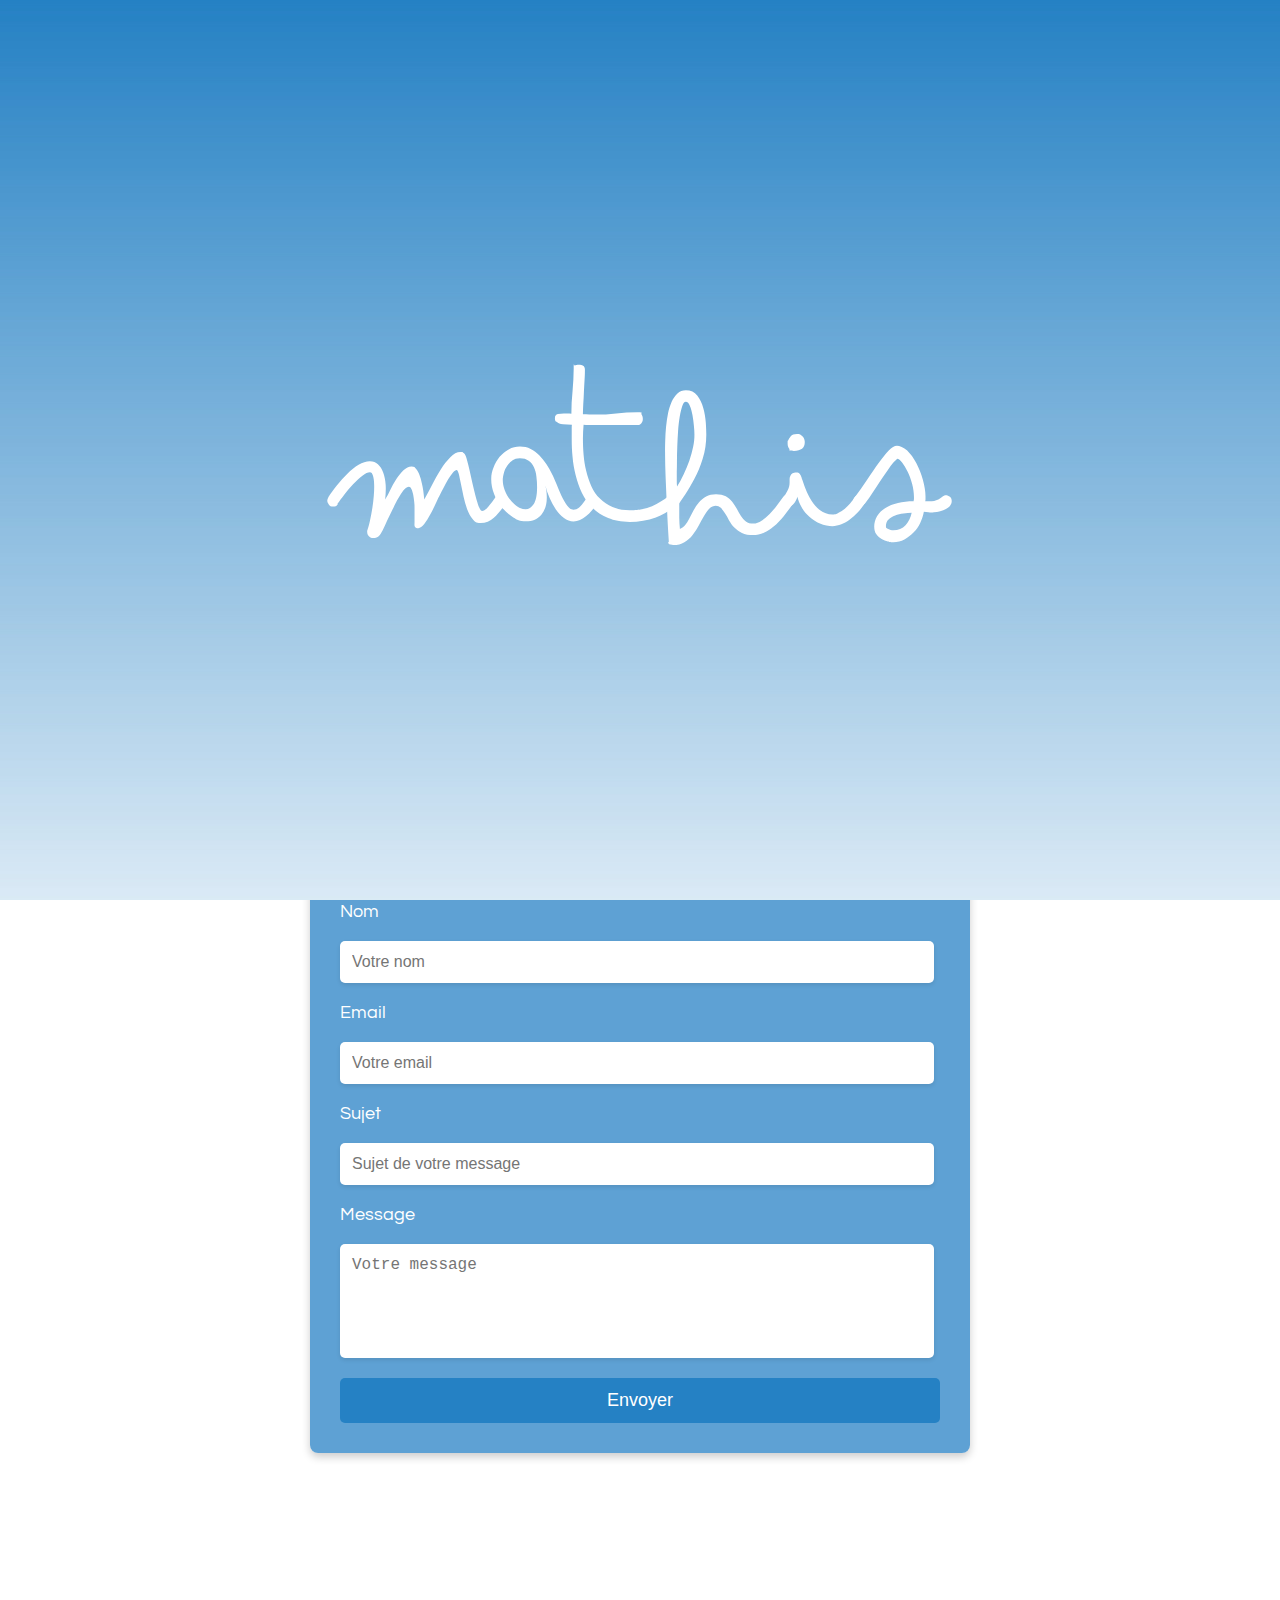
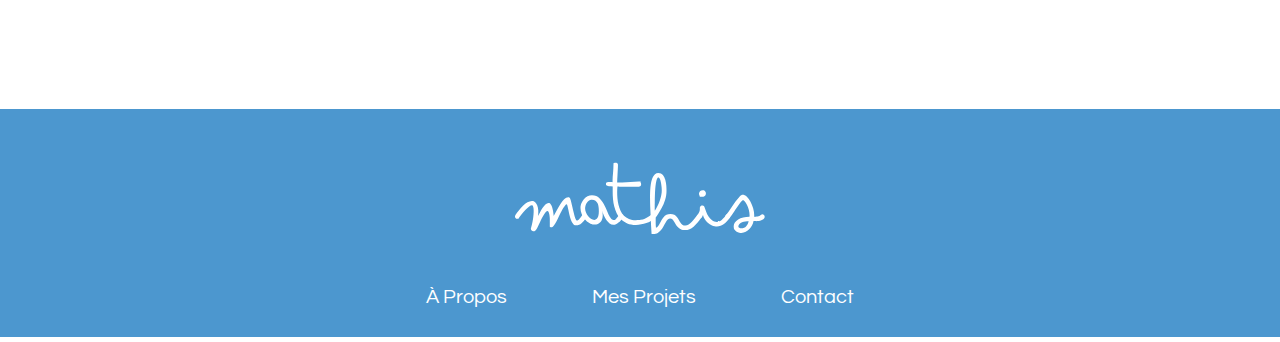
<file: contact.html>
<!DOCTYPE html>
<html lang="fr">

<head>
    <meta charset="UTF-8">
    <meta name="viewport" content="width=device-width, initial-scale=1.0">
    <title>Portfolio Mathis Philippe - Contact</title>
    <link rel="stylesheet" href="style.css">
</head>

<body>
    <div class="loader">
        <img class="imgloader" src="img/logo.svg">
    </div>

    <header>
        <div class="navbar">
            <div class="logo_navbar">
                <a href="index.html"><img src="img/logo_alt.svg" alt="logo_mathis"></a>
            </div>
            <div class="menu_navbar">
                <a class="menu" href="propos.html">À Propos</a>
                <a class="menu" href="projets.html">Mes Projets</a>
                <a class="menu" href="contact.html">Contact</a>
            </div>
            <div class="burger-menu" onclick="toggleMenu()">
                <span></span>
                <span></span>
                <span></span>
            </div>
        </div>
    </header>
    <div class="menu_navbar_mobile">
        <a class="menu" href="propos.html">À Propos</a>
        <a class="menu" href="projets.html">Mes Projets</a>
        <a class="menu" href="contact.html">Contact</a>
    </div>

    <h1 class="Title3">Contact</h1>

    <div class="espace2"></div>

    <h1 class="Contactez">Contactez-moi</h1>

    <div class="contact-form">
        <form action="submit_form.php" method="POST">
            <label for="name">Nom</label>
            <input type="text" id="name" name="name" placeholder="Votre nom" required>
            
            <label for="email">Email</label>
            <input type="email" id="email" name="email" placeholder="Votre email" required>
            
            <label for="subject">Sujet</label>
            <input type="text" id="subject" name="subject" placeholder="Sujet de votre message" required>
            
            <label for="message">Message</label>
            <textarea id="message" name="message" placeholder="Votre message" rows="5" required></textarea>
            
            <button type="submit">Envoyer</button>
        </form>
    </div>

    <div class="espace"></div>

    <footer class="Footer2">
        <a href="index.html">
            <img class="Logo_footer" src="img/logo.svg" alt="logo Mathis">
        </a>
        <div class="Menu_footer">
            <a class="Menu2" href="propos.html">À Propos</a>
            <a class="Menu2" href="projets.html">Mes Projets</a>
            <a class="Menu2" href="contact.html">Contact</a>
        </div>
    </footer>
    <script src="script.js"></script>

</body>
</file>
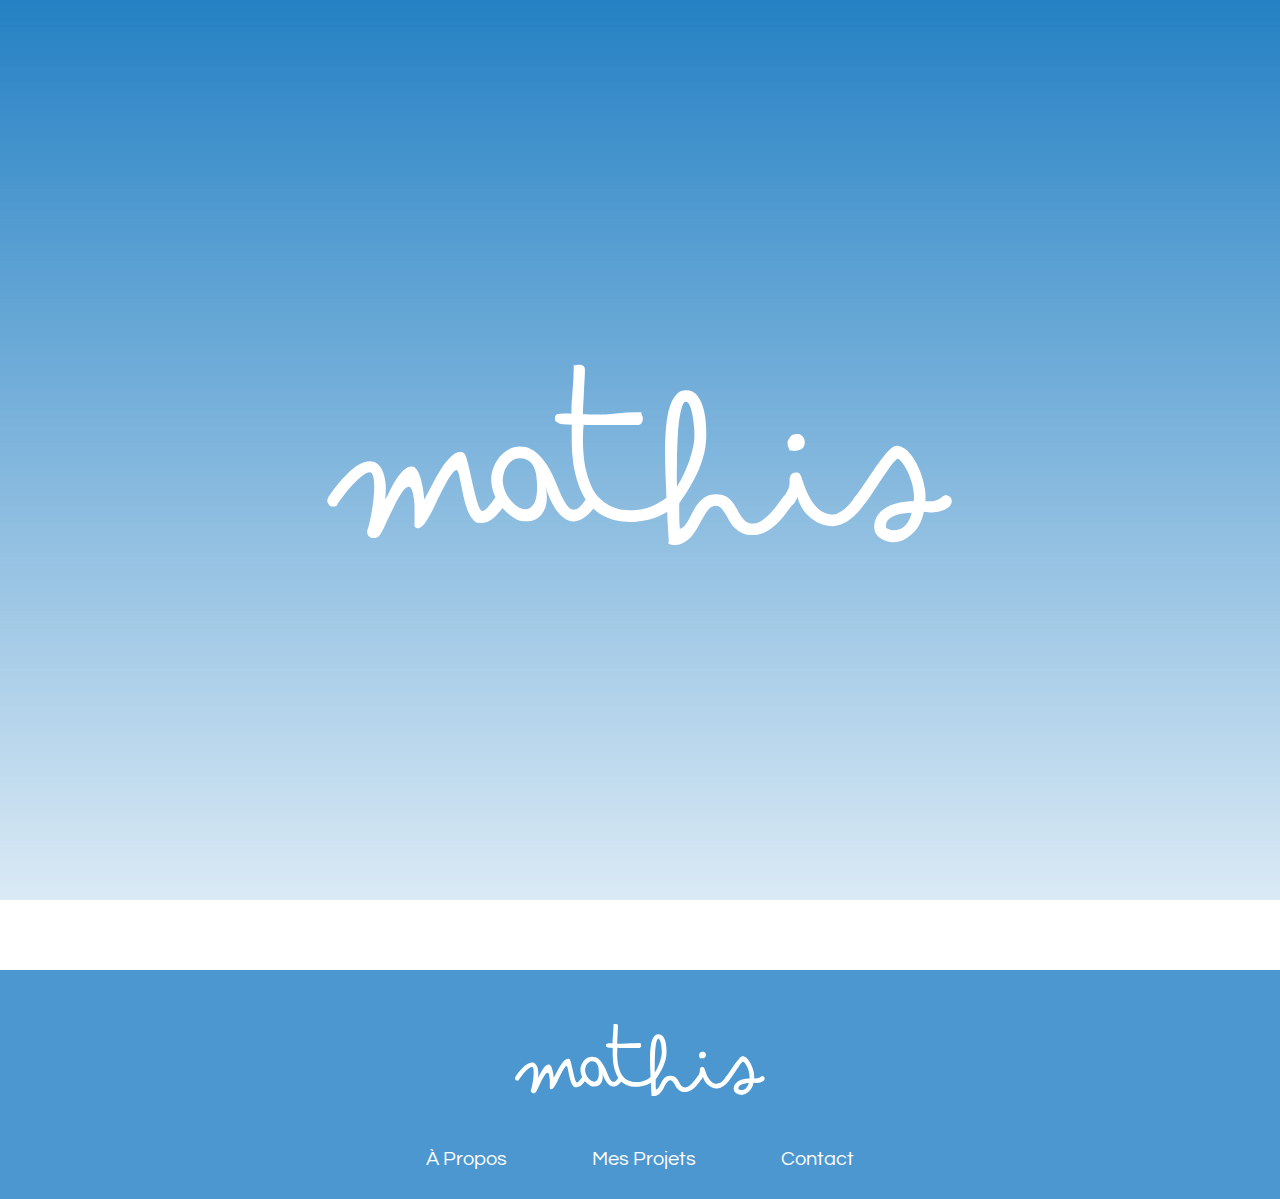
<file: festival.html>
<!DOCTYPE html>
<html lang="fr">

<head>
    <meta charset="UTF-8">
    <meta name="viewport" content="width=device-width, initial-scale=1.0">
    <title>Portfolio Mathis Philippe - ROCK'IN</title>
    <link rel="stylesheet" href="style.css">
    <link rel="stylesheet" href="bg.css">
</head>

<body>

    <div class="loader">
        <img class="imgloader" src="img/logo.svg">
    </div>
    <header>
        <div class="navbar">
            <div class="logo_navbar">
                <a href="index.html"><img src="img/logo_alt.svg" alt="logo_mathis"></a>
            </div>
            <div class="menu_navbar">
                <a class="menu" href="propos.html">À Propos</a>
                <a class="menu" href="projets.html">Mes Projets</a>
                <a class="menu" href="contact.html">Contact</a>
            </div>
            <div class="burger-menu" onclick="toggleMenu()">
                <span></span>
                <span></span>
                <span></span>
            </div>
        </div>
    </header>
    <div class="menu_navbar_mobile">
        <a class="menu" href="propos.html">À Propos</a>
        <a class="menu" href="projets.html">Mes Projets</a>
        <a class="menu" href="contact.html">Contact</a>
    </div>



    <div class="project-content">
        <h2 class="section-title">Le nouveau festival ROCK'IN</h2>
        <p class="project-description">
            En cours de production graphique, nous avons du créer une campagne publicitaire pour un festival imaginaire.
            Je me suis dirigé vers le rock car c'est mon style de musique préféré ! J'ai choisi des couleurs assez brutes et agressives
            comme le rouge et le noir. J'ai donc réalisé une affiche, des flyers, des banderoles de pubs sur les sites ainsi 
            que des canettes vendues sur place. Le tout avec des mock-up.
        </p>

        <h3 class="subsection-title">Technologies utilisées :</h3>
        <ul class="project-features">
            <li>Application 1 : Photoshop</li>
            <li>Application 2 : Illustrator</li>
        </ul>

        <h3 class="subsection-title">Galerie d'images</h3>
        <div class="project-gallery">
            <img src="img/PHILIPPE_MATHIS_AFFICHE_MOCKUP_1.jpg" alt="Image du projet 1" class="gallery-image">
            <img src="img/PHILIPPE_MATHIS_FLYERS_MOCKUP1.jpg" alt="Image du projet 2" class="gallery-image">
            <img src="img/PHILIPPE_MATHIS_CANETTE_MOCKUP2.jpg" alt="Image du projet 3" class="gallery-image">
        </div>

        <h3 class="subsection-title">Résultats et Conclusion</h3>
        <p class="project-results">
            Un projet qui me tient vraiment à coeur, il réunit ma passion pour la musique et le design. Un vrai travail
            rendu avec fierté.
        </p>
    </div>




    <footer class="Footer2">
        <a href="index.html">
            <img class="Logo_footer" src="img/logo.svg" alt="logo Mathis">
        </a>
        <div class="Menu_footer">
            <a class="Menu2" href="propos.html">À Propos</a>
            <a class="Menu2" href="projets.html">Mes Projets</a>
            <a class="Menu2" href="contact.html">Contact</a>
        </div>
    </footer>

    <script src="script.js"></script>
</body>

</html>
</file>
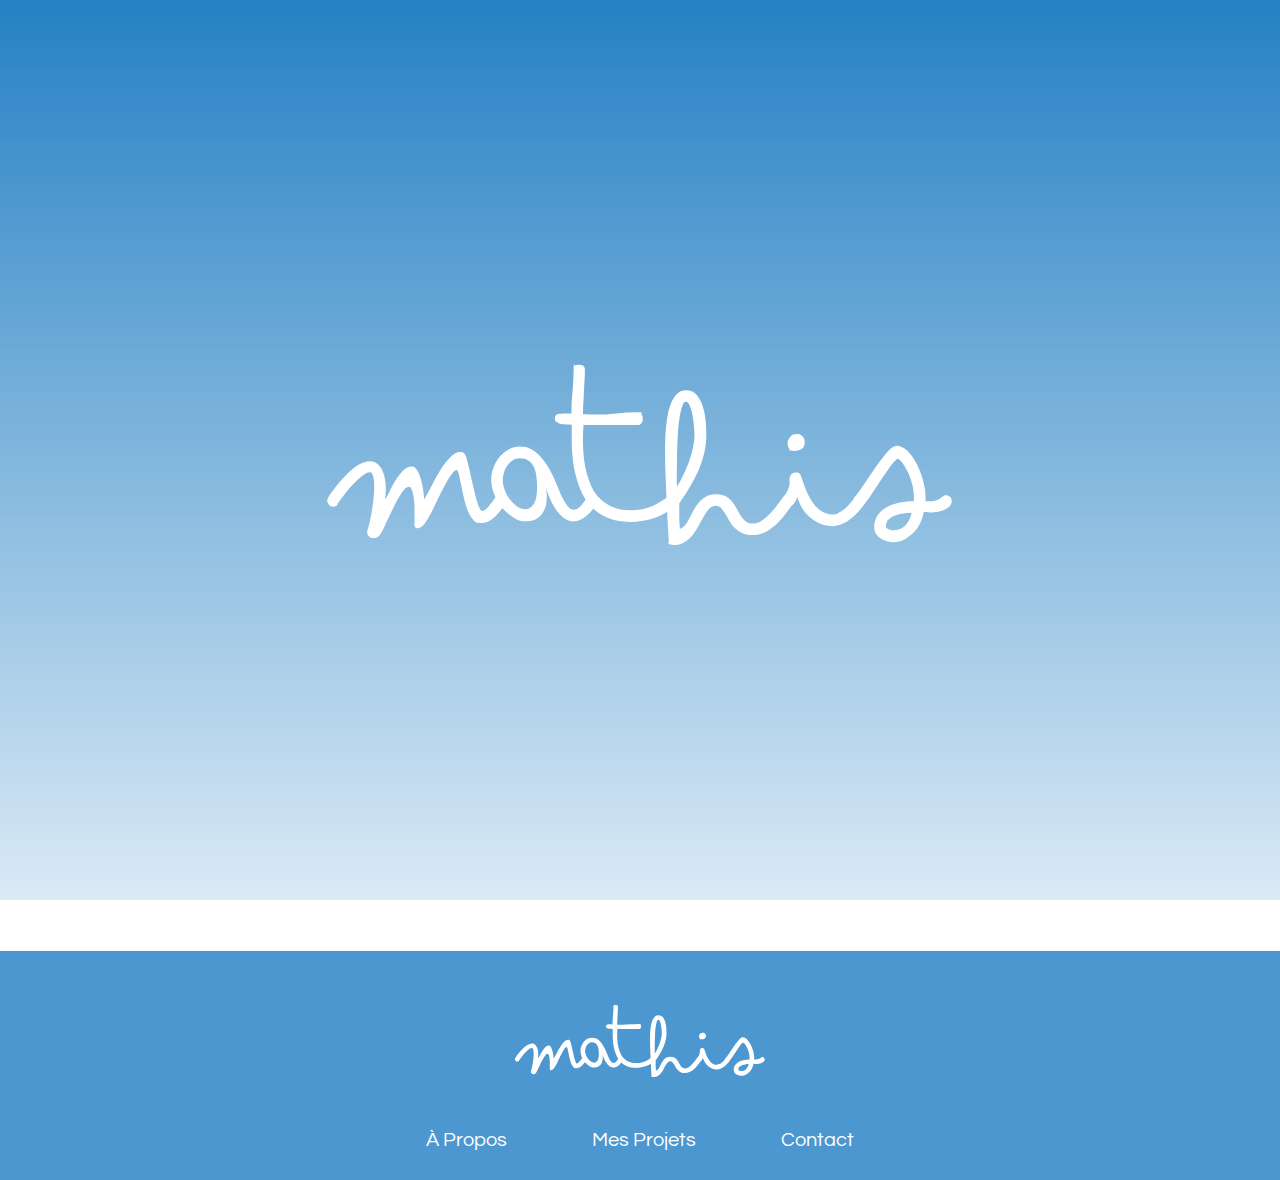
<file: figma.html>
<!DOCTYPE html>
<html lang="fr">

<head>
    <meta charset="UTF-8">
    <meta name="viewport" content="width=device-width, initial-scale=1.0">
    <title>Portfolio Mathis Philippe - Didacte conseils</title>
    <link rel="stylesheet" href="style.css">
    <link rel="stylesheet" href="bg.css">
</head>

<body>

    <div class="loader">
        <img class="imgloader" src="img/logo.svg">
    </div>
    <header>
        <div class="navbar">
            <div class="logo_navbar">
                <a href="index.html"><img src="img/logo_alt.svg" alt="logo_mathis"></a>
            </div>
            <div class="menu_navbar">
                <a class="menu" href="propos.html">À Propos</a>
                <a class="menu" href="projets.html">Mes Projets</a>
                <a class="menu" href="contact.html">Contact</a>
            </div>
            <div class="burger-menu" onclick="toggleMenu()">
                <span></span>
                <span></span>
                <span></span>
            </div>
        </div>
    </header>
    <div class="menu_navbar_mobile">
        <a class="menu" href="propos.html">À Propos</a>
        <a class="menu" href="projets.html">Mes Projets</a>
        <a class="menu" href="contact.html">Contact</a>
    </div>



    <div class="project-content">
        <h2 class="section-title">Didacte conseils à votre écoute</h2>
        <p class="project-description">
            Lors de mon stage de fin d'année, j'ai rejoins l'entreprise 85saisons de Betty Michel. En deux mois ma tâche était simple,
            livré une maquette complète pour le futur site d'un consultant. La mission était complexe car je devais créer un site pour des ventes de
            services d'un milieu que je connaissais à peine. Mais j'ai respecté les contraintes et le projet à été validé.
        </p>

        <h3 class="subsection-title">Technologies utilisées :</h3>
        <ul class="project-features">
            <li>Application : Figma</li>
        </ul>

        <h3 class="subsection-title">Galerie d'images</h3>
        <div class="project-gallery">
            <img src="img/figma3.png" alt="Image du projet 1" class="gallery-image">
            <img src="img/figma1.png" alt="Image du projet 2" class="gallery-image">
            <img src="img/figma2.png" alt="Image du projet 3" class="gallery-image">
        </div>

        <h3 class="subsection-title">Résultats et Conclusion</h3>
        <p class="project-results">
            Ce stage m'a permis de me familariser avec l'outil figma avec lequel j'avais eu peu d'intéraction. J'en suis très satisfait !
        </p>
    </div>




    <footer class="Footer2">
        <a href="index.html">
            <img class="Logo_footer" src="img/logo.svg" alt="logo Mathis">
        </a>
        <div class="Menu_footer">
            <a class="Menu2" href="propos.html">À Propos</a>
            <a class="Menu2" href="projets.html">Mes Projets</a>
            <a class="Menu2" href="contact.html">Contact</a>
        </div>
    </footer>

    <script src="script.js"></script>
</body>

</html>
</file>
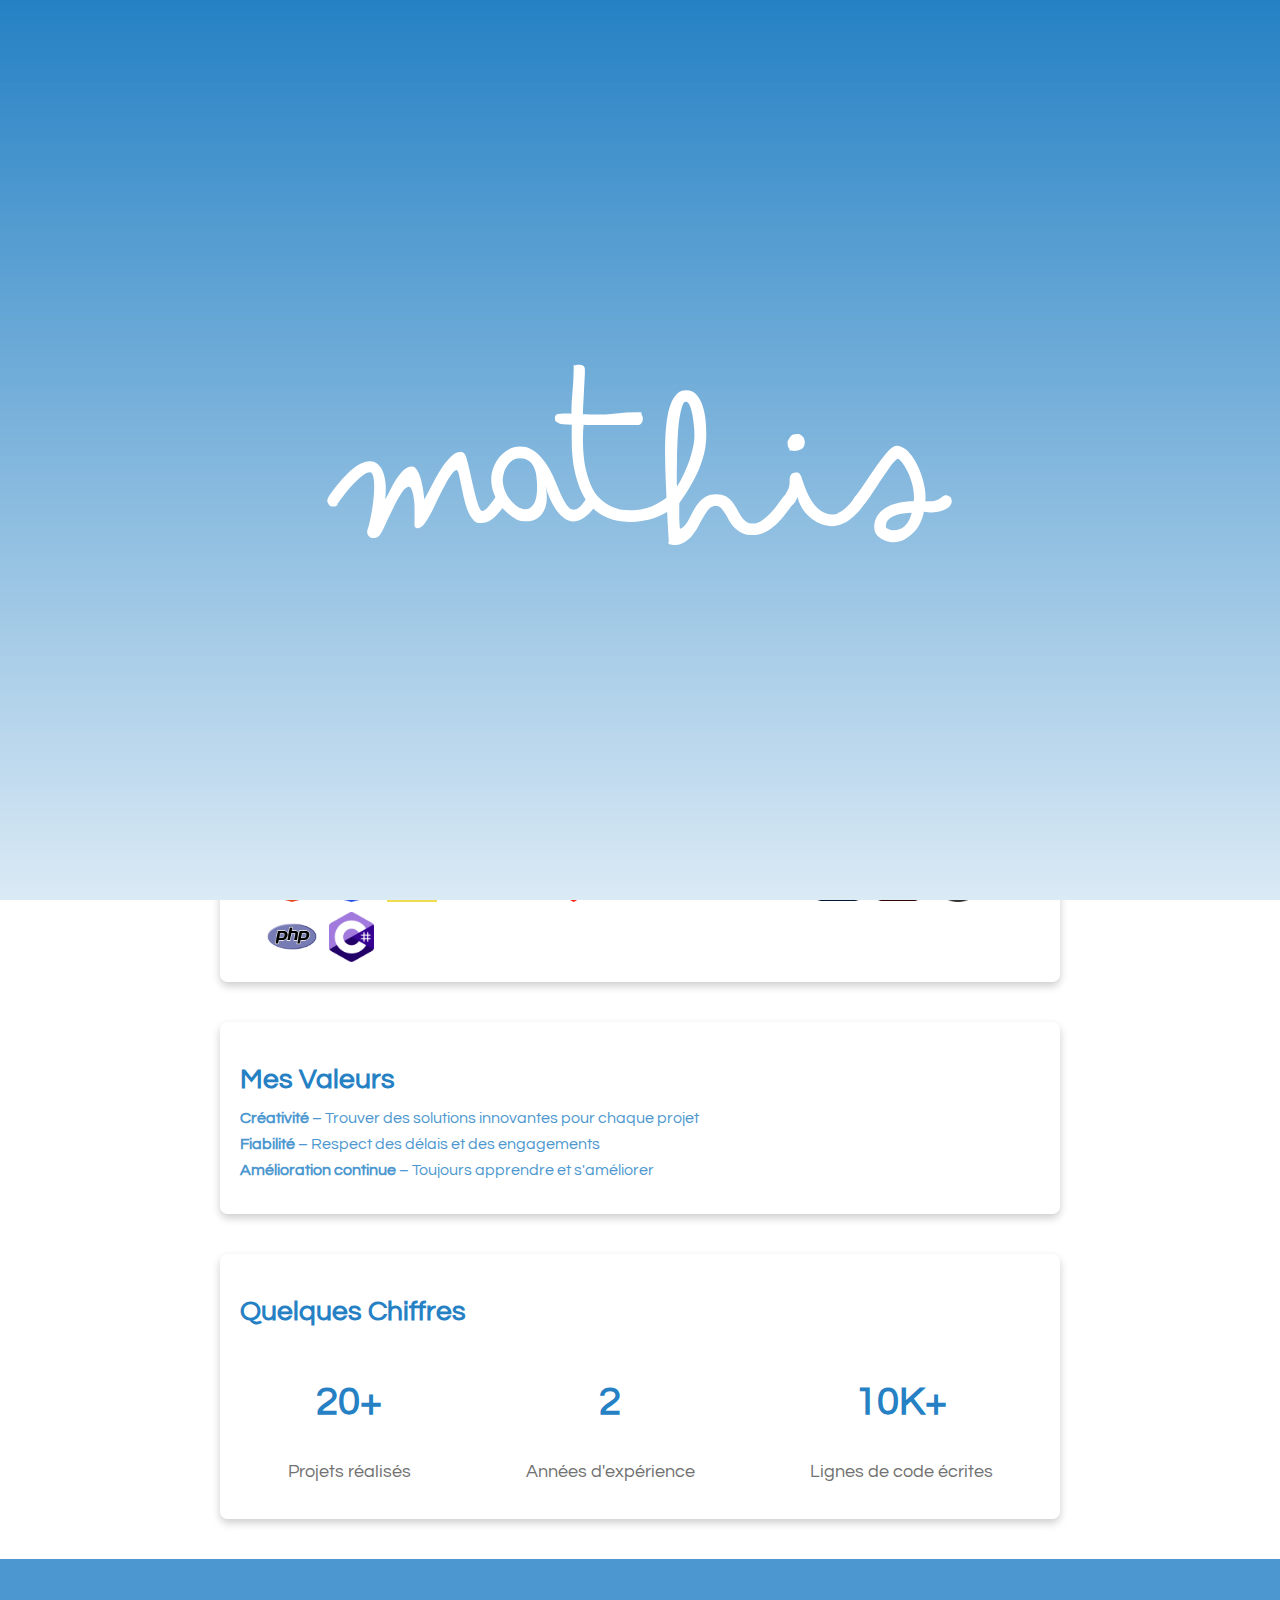
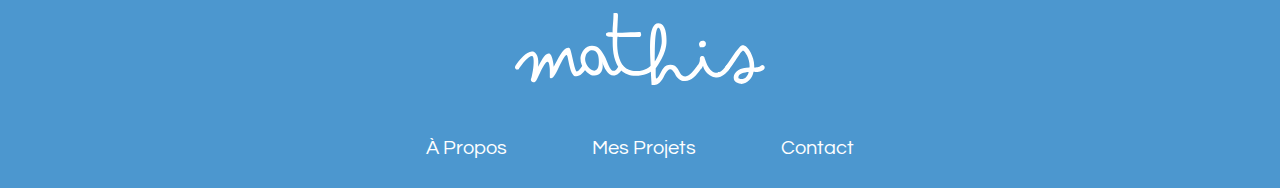
<file: propos.html>
<!DOCTYPE html>
<html lang="fr">

<head>
    <meta charset="UTF-8">
    <meta name="viewport" content="width=device-width, initial-scale=1.0">
    <title>Portfolio Mathis Philippe - À Propos</title>
    <link rel="stylesheet" href="style.css">
</head>

<body>
    <div class="loader">
        <img class="imgloader" src="img/logo.svg">
    </div>

    <header>
        <div class="navbar">
            <div class="logo_navbar">
                <a href="index.html"><img src="img/logo_alt.svg" alt="logo_mathis"></a>
            </div>
            <div class="menu_navbar">
                <a class="menu" href="propos.html">À Propos</a>
                <a class="menu" href="projets.html">Mes Projets</a>
                <a class="menu" href="contact.html">Contact</a>
            </div>
            <div class="burger-menu" onclick="toggleMenu()">
                <span></span>
                <span></span>
                <span></span>
            </div>
        </div>
    </header>
    <div class="menu_navbar_mobile">
        <a class="menu" href="propos.html">À Propos</a>
        <a class="menu" href="projets.html">Mes Projets</a>
        <a class="menu" href="contact.html">Contact</a>
    </div>

    <h1 class="Title3">À Propos</h1>


    <div class="bio-section">
        <h2>Qui suis-je ?</h2>
        <p class="bio-text">
            Je suis Mathis Philippe, un passionné de développement web, design graphique ainsi que de musique. Mon parcours
            m'a permis de maîtriser plusieurs langages de programmation et outils de conception, et j'aime créer éléments
            visuels intéréssants et esthétiques.
        </p>
    </div>

    <div class="skills-section">
        <h2>Mes Compétences</h2>
        <div class="skills">
            <div class="skill">
                <h3>Développement Web</h3>
                <div class="skill-icons">
                    <img src="img/html.png" alt="HTML">
                    <img src="img/css.png" alt="CSS">
                    <img src="img/js.png" alt="JavaScript">
                    <img src="img/php.png" alt="PHP">
                    <img src="img/c.png" alt="C#">
                </div>
            </div>
            <div class="skill">
                <h3>Frameworks</h3>
                <div class="skill-icons-laravel">
                    <img src="img/laravel.png" alt="Laravel">
                </div>
            </div>
            <div class="skill">
                <h3>Design</h3>
                <div class="skill-icons">
                    <img src="img/ps.png" alt="Photoshop">
                    <img src="img/ai.webp" alt="Illustrator">
                    <img src="img/figma.webp" alt="Figma">
                </div>
            </div>
        </div>
    </div>
    

    <div class="values-section">
        <h2>Mes Valeurs</h2>
        <ul>
            <li><strong>Créativité</strong> – Trouver des solutions innovantes pour chaque projet</li>
            <li><strong>Fiabilité</strong> – Respect des délais et des engagements</li>
            <li><strong>Amélioration continue</strong> – Toujours apprendre et s'améliorer</li>
        </ul>
    </div>

    <div class="statistics-section">
        <h2>Quelques Chiffres</h2>
        <div class="statistics">
            <div class="stat-item">
                <h3>20+</h3>
                <p>Projets réalisés</p>
            </div>
            <div class="stat-item">
                <h3>2</h3>
                <p>Années d'expérience</p>
            </div>
            <div class="stat-item">
                <h3>10K+</h3>
                <p>Lignes de code écrites</p>
            </div>
        </div>
    </div>


    <footer class="Footer2">
        <a href="index.html">
            <img class="Logo_footer" src="img/logo.svg" alt="logo Mathis">
        </a>
        <div class="Menu_footer">
            <a class="Menu2" href="propos.html">À Propos</a>
            <a class="Menu2" href="projets.html">Mes Projets</a>
            <a class="Menu2" href="contact.html">Contact</a>
        </div>
    </footer>

    <script src="script.js"></script>
</body>

</html>
</file>
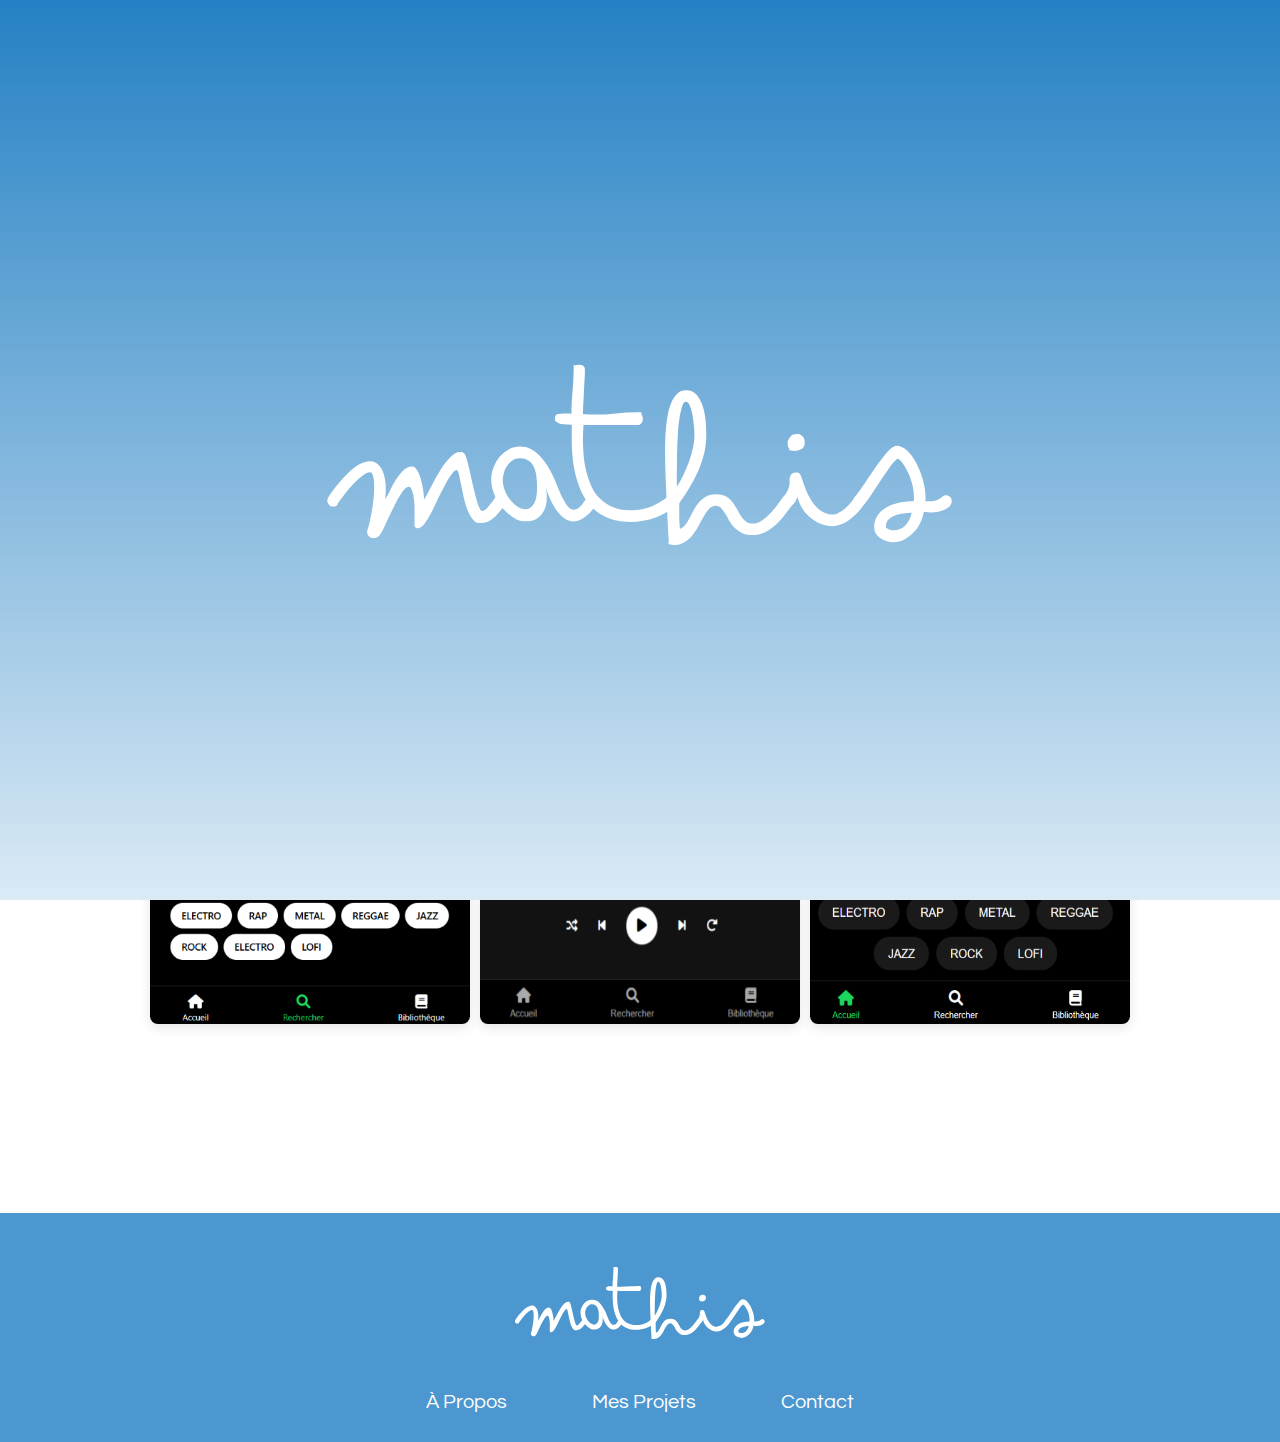
<file: spotify.html>
<!DOCTYPE html>
<html lang="fr">

<head>
    <meta charset="UTF-8">
    <meta name="viewport" content="width=device-width, initial-scale=1.0">
    <title>Portfolio Mathis Philippe - Spotify</title>
    <link rel="stylesheet" href="style.css">
    <link rel="stylesheet" href="bg.css">
</head>

<body>

    <div class="loader">
        <img class="imgloader" src="img/logo.svg">
    </div>
    <header>
        <div class="navbar">
            <div class="logo_navbar">
                <a href="index.html"><img src="img/logo_alt.svg" alt="logo_mathis"></a>
            </div>
            <div class="menu_navbar">
                <a class="menu" href="propos.html">À Propos</a>
                <a class="menu" href="projets.html">Mes Projets</a>
                <a class="menu" href="contact.html">Contact</a>
            </div>
            <div class="burger-menu" onclick="toggleMenu()">
                <span></span>
                <span></span>
                <span></span>
            </div>
        </div>
    </header>
    <div class="menu_navbar_mobile">
        <a class="menu" href="propos.html">À Propos</a>
        <a class="menu" href="projets.html">Mes Projets</a>
        <a class="menu" href="contact.html">Contact</a>
    </div>



    <div class="project-content">
        <h2 class="section-title">Voici la nouvelle mise à jour de Spotify</h2>
        <p class="project-description">
            Dans le cadre de notre partiel, nous avons recréé une version simplifiée de Spotify 
            en utilisant Laravel pour le back-end. L’objectif était de reproduire les principales fonctionnalités : 
            lecture de musique, gestion des playlists et recherche. Le design s’inspire de l’interface originale, 
            avec une approche responsive. Ce projet nous a permis de renforcer nos compétences en développement full-stack, 
            en alliant logique serveur, base de données et interface utilisateur.
        </p>

        <h3 class="subsection-title">Technologies utilisées :</h3>
        <ul class="project-features">
            <li>Laravel</li>
            <li>PHP</li>
        </ul>

        <h3 class="subsection-title">Galerie d'images</h3>
        <div class="project-gallery">
            <img src="img/spot1.png" alt="Image du projet 1" class="gallery-image">
            <img src="img/spot2.png" alt="Image du projet 2" class="gallery-image">
            <img src="img/spot3.png" alt="Image du projet 3" class="gallery-image">
        </div>

        <h3 class="subsection-title">Résultats et Conclusion</h3>
        <p class="project-results">
            Ce projet a été une expérience enrichissante qui nous a permis de consolider nos compétences techniques 
            tout en travaillant sur une application concrète et inspirante.
        </p>
    </div>




    <footer class="Footer2">
        <a href="index.html">
            <img class="Logo_footer" src="img/logo.svg" alt="logo Mathis">
        </a>
        <div class="Menu_footer">
            <a class="Menu2" href="propos.html">À Propos</a>
            <a class="Menu2" href="projets.html">Mes Projets</a>
            <a class="Menu2" href="contact.html">Contact</a>
        </div>
    </footer>

    <script src="script.js"></script>
</body>

</html>
</file>
<file: style.css>
@font-face {
    font-family: "Questrial";
    src: url(font/Questrial-Regular.ttf);
}

.loader {
    z-index: 1;
    position: absolute;
    width: 100%;
    height: 100%;
    background-image: url(img/1x/bg_portfolio-100.jpg);
    display: flex;
    justify-content: center;
    align-items: center;
}

.fondu_out {
    transform: translateY(-100%);
    transition: all 1s ease-out;
}

.imgloader {
    width: 50%;
}

body {
    background-image: url(img/1x/bg_portfolio-100.jpg);
    background-size: cover;
    background-attachment: fixed;
    font-family: "Questrial", sans-serif;
    margin: 0;
    padding: 0;
}

.travaux {
    width: 20%;
    display: flex;
    justify-content: center;
    margin: 0 auto;
}

.navbar {
    width: 95%;
    display: flex;
    justify-content: space-between;
    align-items: center;
    padding: 30px;
}

.logo_navbar {
    width: 5%;
    flex-shrink: 0;
}

.menu {
    text-decoration: none;
    color: #FFFFFF;
    padding: 5px 0;
    font-family: "Questrial";
    font-size: 20px;
    position: relative;
}

.menu::before {
    content: '';
    position: absolute;
    bottom: 0px;
    left: 0px;
    width: 10px;
    height: 2px;
    background-color: #FFFFFF;
    border-radius: 5px;
    transition: .2s ease-in-out;
}

.menu:hover::before {
    width: 100%;
}


.menu_navbar {
    display: flex;
    gap: 40px;
    justify-content: center;
    flex-grow: 1;
}

.First_Title {
    padding-left: 60px;
    padding-right: 60px;
}

.Title1 {
    color: #FFFFFF;
    font-family: "Questrial";
    font-size: 150px;
}

.Title2 {
    color: #FFFFFF;
    font-family: "Questrial";
    font-size: 150px;
    display: flex;
    flex-direction: row-reverse;
}

.Title3 {
    color: #FFFFFF;
    font-family: "Questrial";
    font-size: 150px;
    display: flex;
    justify-content: center;
    align-items: center;
    padding-top: 50px;
}

.Title4 {
    color: #FFFFFF;
    font-family: "Questrial";
    font-size: 100%;
    display: flex;
    justify-content: center;
    align-items: center;
}

.Title {
    color: #FFFFFF;
    font-family: "Questrial";
    font-size: 100px;
    text-align: center;
}

.TitleWhite {
    color: #FFFFFF;
    font-family: "Questrial";
    font-size: 100px;
    text-align: center;
}

.ID_profil {
    padding-top: 50px;
    padding-bottom: 50px;
    display: flex;
    justify-content: space-around;
    width: 80%;
    margin: 0 auto;
    border-radius: 10px;
    background-color: #FFFFFF;
    box-shadow: 10px 10px 10px rgb(191, 191, 191);
}


.img_carte {
    width: 20%;
    border-radius: 10px;
    box-shadow: 10px 10px 10px rgb(223, 223, 223);
}

.Text_ID {
    font-family: "Questrial";
    font-size: 20px;
}

.button_ {
    color: #fff;
    font-family: "Questrial";
    font-size: 16px;
    background-color: #2581C4;
    border-radius: 10px;
    padding: 10px;
    text-decoration: none;
}

.button_:hover {
    color: #2581C4;
    background-color: #fff;
    transition: 0.4s;
    box-shadow: 10px 10px 10px rgb(191, 191, 191);

}

.espace {
    margin: 20%;
}

.espace2 {
    margin: 30%;
}

.tiles {
    font-size: 0;
    display: flex;
    flex-direction: row;
    flex-wrap: wrap;
    justify-content: space-between;
}

.tiles .tile {
    display: inline-block;
    text-align: left;
    opacity: .99;
    overflow: hidden;
    position: relative;
    border-radius: 3px;
    box-shadow: 0 0 20px 0 rgba(0, 0, 0, 0.05);
    width: 50%;
}

.tiles .tile:before {
    content: '';
    background: linear-gradient(to bottom, rgba(0, 0, 0, 0) 0%, rgba(0, 0, 0, 0.7) 100%);
    width: 100%;
    height: 50%;
    opacity: 0;
    position: absolute;
    top: 100%;
    left: 0;
    z-index: 2;
    transition-property: top, opacity;
    transition-duration: 0.3s;
}

.tiles .tile img {
    display: block;
    max-width: 100%;
    backface-visibility: hidden;
}

.tiles .tile .details {
    font-family: "Questrial";
    font-size: 16px;
    padding: 20px;
    color: #fff;
    position: absolute;
    bottom: 0;
    left: 0;
    z-index: 3;
}

.tiles .tile .details span {
    display: block;
    opacity: 0;
    position: relative;
    top: 100px;
    transition-property: top, opacity;
    transition-duration: 0.3s;
    transition-delay: 0s;
}

.tiles .tile .details .title {
    line-height: 1;
    font-weight: 600;
    font-size: 18px;
}

.tiles .tile .details .info {
    line-height: 1.2;
    margin-top: 5px;
    font-size: 12px;
}

.tiles .tile:focus:before,
.tiles .tile:focus span,
.tiles .tile:hover:before,
.tiles .tile:hover span {
    opacity: 1;
}

.tiles .tile:focus:before,
.tiles .tile:hover:before {
    top: 50%;
}

.tiles .tile:focus span,
.tiles .tile:hover span {
    top: 0;
}

.tiles .tile:focus .title,
.tiles .tile:hover .title {
    transition-delay: 0.15s;
}

.tiles .tile:focus .info,
.tiles .tile:hover .info {
    transition-delay: 0.25s;
}
.tiles .tile:hover .details,
.tiles .tile:focus .details {
    opacity: 1;
    transform: translateY(0);
}

.tiles .tile .details {
    background-color: rgba(0, 0, 0, 0.7);
    padding: 20px;
    position: absolute;
    bottom: 0;
    left: 0;
    width: 100%;
    transition: opacity 0.3s ease, transform 0.3s ease;
    transform: translateY(100%);
}

.Footer {
    background-color: #4C97CF;
    text-align: center;
}

.Footer2 {
    background-color: #4C97CF;
    text-align: center;
}

.Logo_footer {
    width: 20%;
    padding: 50px;
}

.Menu2 {
    font-family: "Questrial";
    font-size: 20px;
    text-decoration: none;
    color: #FFFFFF;
}

.Menu2:hover {
    color: #2581C4;
    transition: 0.2s;
}

.Menu_footer {
    display: flex;
    justify-content: space-around;
    padding-bottom: 30px;
    width: 40%;
    margin: 0 auto;
}


.text_projet {
    color: #4C97CF;
    font-family: "Questrial";
    font-size: 20px;
}

.projet_carte {
    width: 90%;
    margin: 0 auto;
    display: flex;
    justify-content: space-around;
}

.projet_carte2 {
    width: 90%;
    margin: 0 auto;
    display: flex;
    justify-content: space-between;
    flex-direction: row-reverse;
}

.projet_carte img,
.projet_carte2 img {
    transition: transform 0.3s ease;
}

.projet_carte:hover img,
.projet_carte2:hover img {
    transform: scale(1.05);
    box-shadow: 0px 4px 15px rgba(0, 0, 0, 0.2);
}

.section {
    opacity: 0;
    transform: translateY(20px);
    transition: opacity 0.5s ease, transform 0.5s ease;
}


.section-title,
.subsection-title {
    color: #fff;
    font-size: 36px;
    font-weight: bold;
    margin-bottom: 20px;
    text-transform: uppercase;
    letter-spacing: 2px;
}

.section.visible {
    opacity: 1;
    transform: translateY(0);
}

.projects {
    text-align: center;
    color: #FFFFFF;
    padding: 50px 0;
}

.project-cards {
    display: flex;
    flex-wrap: wrap;
    gap: 20px;
    justify-content: center;
    padding: 0 20px;
}

.project-description {
    font-size: 18px;
    line-height: 1.6;
    margin-bottom: 20px;
    color: #e0e0e0;
}

.project-gallery {
    display: flex;
    flex-wrap: wrap;
    justify-content: space-between;
    gap: 15px;
    margin-top: 30px;
}

.project-card {
    background-color: #fff;
    border-radius: 12px;
    box-shadow: 0 4px 12px rgba(0, 0, 0, 0.1);
    overflow: hidden;
    transition: transform 0.3s ease, box-shadow 0.3s ease;
    max-width: 280px;
}

.project-card:hover {
    transform: translateY(-10px);
    box-shadow: 0 8px 20px rgba(0, 0, 0, 0.2);
}
.project-image {
    width: 100%;
    height: auto;
    border-bottom: 2px solid #2581C4;
}

.project-info {
    padding: 20px;
    color: #4C97CF;
    font-size: 18px;
    font-family: "Questrial";
    text-align: left;
}

.project-features {
    list-style-type: none;
    padding: 0;
    font-size: 16px;
    color: #bbb;
}

.project-features li {
    margin-bottom: 10px;
    position: relative;
}

.project-features li::before {
    content: "•";
    color: #2581C4;
    position: absolute;
    left: -20px;
    top: 0;
    font-size: 20px;
}

.project-results {
    font-size: 18px;
    line-height: 1.6;
    color: #e0e0e0;
    margin-top: 20px;
}

.div_text {
    width: 90%;
    display: flex;
    align-items: center;
    margin-right: 30px;
    margin-left: 30px;
}

.Contactez {
    color: #fff;
    font-family: "Questrial";
    font-size: 50px;
    text-align: center;
}

.button_ {
    color: #fff;
    background-color: #2581C4;
    padding: 12px 24px;
    border-radius: 30px;
    font-size: 18px;
    text-transform: uppercase;
    letter-spacing: 1px;
    transition: background-color 0.3s ease, transform 0.3s ease;
    display: inline-block;
    text-align: center;
}

.button_:hover {
    background-color: #fff;
    color: #2581C4;
    transform: translateY(-5px);
    box-shadow: 0 5px 20px rgba(0, 0, 0, 0.1);
}

.contact-form {
    width: 80%;
    max-width: 600px;
    margin: 40px auto;
    padding: 30px;
    background-color: rgba(76, 151, 207, 0.9);
    border-radius: 8px;
    box-shadow: 0 4px 8px rgba(0, 0, 0, 0.2);
    font-family: "Questrial";
    color: #FFFFFF;
}

.contact-form form {
    display: flex;
    flex-direction: column;
    gap: 20px;
}

.contact-form label {
    font-size: 18px;
}

.contact-form input[type="text"],
.contact-form input[type="email"],
.contact-form textarea {
    width: 95%;
    padding: 12px;
    font-size: 16px;
    color: #333;
    border: none;
    border-radius: 5px;
    box-shadow: 0 2px 4px rgba(0, 0, 0, 0.1);
}

.contact-form textarea {
    resize: none;
}

.contact-form button {
    background-color: #2581C4;
    color: #FFFFFF;
    font-size: 18px;
    padding: 12px;
    border: none;
    border-radius: 5px;
    cursor: pointer;
    transition: background-color 0.3s ease;
}

.contact-form button:hover {
    background-color: #FFFFFF;
    color: #2581C4;
    box-shadow: 0px 4px 10px rgba(0, 0, 0, 0.3);
}

@media only screen and (max-width: 768px) {
    body {
        width: 100%;
        margin: 0;
        background-size: cover;
        background-attachment: scroll;
    }

    .logo_navbar {
        width: 13%;
        padding-right: 10px;

    }

    .navbar {
        width: 80%;
        display: flex;
        justify-content: space-between;
        align-items: center;
    }

    .menu {
        text-decoration: none;
        color: #FFFFFF;
        padding: 5px 0;
        font-family: "Questrial";
        font-size: 14px;
        position: relative;
    }

    .First_Title {
        padding-top: 50px;
        padding-left: 25px;
        padding-right: 20px;

    }

    .Title1 {
        color: #FFFFFF;
        font-family: "Questrial";
        font-size: 40px;
    }

    .Title2 {
        color: #FFFFFF;
        font-family: "Questrial";
        font-size: 40px;
    }

    .Title {
        color: #2581C4;
        font-family: "Questrial";
        font-size: 50px;
        text-align: center;
    }

    .ID_profil {
        padding-top: 10px;
        padding-bottom: 10px;
        width: 90%;
        height: 800px;
        margin: 0 auto;
        border-radius: 10px;
        background-color: #FFFFFF;
        box-shadow: 10px 10px 10px rgb(191, 191, 191);
        display: flex;
        flex-direction: column;
    }


    .img_carte {
        width: 40%;
        height: auto;
        border-radius: 10px;
        box-shadow: 10px 10px 10px rgb(191, 191, 191);
        margin: 0 auto;
    }

    .Text_ID {
        padding-bottom: 90px;
        font-family: "Questrial";
        font-size: 16px;
        text-align: center;
    }

    .button_ {
        padding-top: 30px;
        color: #fff;
        font-family: "Questrial";
        font-size: 16px;
        background-color: #2581C4;
        border-radius: 10px;
        padding: 10px;
    }

    .TitleWhite {
        color: #FFFFFF;
        font-family: "Questrial";
        font-size: 50px;
        text-align: center;
    }

    .espace {
        margin: 60%;
    }

    .espace2 {
        height: 525px;
    }

    .tiles {
        font-size: 0;
        display: flex;
        flex-direction: column;
    }

    .tiles .tile {
        opacity: .99;
        overflow: hidden;
        box-shadow: 0 0 20px 0 rgba(0, 0, 0, 0.05);
        width: 100%;
    }

    .Footer {
        background-color: #4C97CF;
        text-align: center;
    }

    .Footer2 {
        background-color: #4C97CF;
        text-align: center;
    }

    .Logo_footer {
        width: 26%;
        padding: 50px;
    }

    .Menu2 {
        font-family: "Questrial";
        font-size: 16px;
        text-decoration: none;
        color: #FFFFFF;
    }

    .Menu2:hover {
        color: #2581C4;
        transition: 0.2s;
    }

    .Menu_footer {
        display: flex;
        justify-content: space-around;
        padding-bottom: 30px;
        width: 80%;
        margin: 0 auto;
    }

    .Title3 {
        color: #FFFFFF;
        font-family: "Questrial";
        font-size: 50px;
        display: flex;
        justify-content: center;
        align-items: center;
        padding-top: 50px;
    }

    .projet_carte {
        width: 90%;
        margin: 0 auto;
        display: flex;
        flex-direction: column;
        text-align: center;
    }

    .projet_carte2 {
        width: 90%;
        margin: 0 auto;
        display: flex;
        flex-direction: column;
        text-align: center;
    }

}



.burger-menu {
    display: none;
    flex-direction: column;
    cursor: pointer;
    gap: 4px;
}

.burger-menu span {
    display: block;
    width: 25px;
    height: 3px;
    background-color: #FFFFFF;
}

/* Menu mobile caché par défaut */
.menu_navbar_mobile {
    display: none;
    position: fixed;
    right: 0;
    top: 0;
    height: 100%;
    width: 250px;
    background-color: #4C97CF;
    padding-top: 60px;
    box-shadow: -2px 0px 8px rgba(0, 0, 0, 0.3);
    flex-direction: column;
    gap: 20px;
    align-items: center;
    text-align: center;
}

.menu_navbar_mobile a {
    color: #FFFFFF;
    font-size: 20px;
    text-decoration: none;
    font-family: "Questrial";
    padding: 10px 0;
}

@media only screen and (max-width: 768px) {
    .menu_navbar {
        display: none;
    }

    .burger-menu {
        display: flex;
    }
}

.section-title,
.project-description,
.subsection-title,
.project-features,
.project-results {
    color: #fff;
    font-family: "Questrial";
}

.project-content {
    width: 100%;
    max-width: 80%;
    margin: 0 auto;
    padding: 20px;
}

.project-gallery {
    display: flex;
    flex-wrap: wrap;
    gap: 10px;
    justify-content: center;
}

.gallery-image {
    width: 100%;
    max-width: 320px;
    border-radius: 8px;
    box-shadow: 0 4px 12px rgba(0, 0, 0, 0.1);
    transition: transform 0.3s ease, box-shadow 0.3s ease;
}

.gallery-image:hover {
    transform: scale(1.05);
    box-shadow: 0 8px 16px rgba(0, 0, 0, 0.2);
}


.bio-section,
.skills-section,
.values-section,
.statistics-section {
    max-width: 800px;
    margin: 40px auto;
    padding: 20px;
    background: rgba(255, 255, 255, 0.8);
    border-radius: 8px;
    box-shadow: 0 4px 8px rgba(0, 0, 0, 0.2);
    color: #4C97CF;
    font-family: "Questrial";
}

.bio-section h2,
.skills-section h2,
.values-section h2,
.statistics-section h2 {
    color: #2581C4;
    font-size: 28px;
    margin-bottom: 15px;
}

.skills {
    display: flex;
    gap: 20px;
    justify-content: space-around;
    flex-wrap: wrap;
}

.skill {
    width: 200px;
    text-align: center;
}

.values-section ul {
    list-style-type: none;
    padding: 0;
}

.values-section li {
    margin-bottom: 10px;
}

.statistics {
    display: flex;
    gap: 20px;
    justify-content: space-around;
    text-align: center;
}

.statistics .stat-item h3 {
    font-size: 40px;
    color: #2581C4;
}

.statistics .stat-item p {
    font-size: 18px;
    color: #717171;
}

.skill-icons {
    display: flex;
    flex-wrap: wrap;
    gap: 10px;
    align-items: center;
    margin-top: 10px;
}

.skill-icons img {
    width: 50px;  /* Taille fixe pour toutes les icônes */
    height: 50px;
    object-fit: contain; /* Pour garder les proportions sans déformation */
}

.skill-icons-laravel {
    display: flex;
    flex-wrap: wrap;
    gap: 10px;
    align-items: center;
    margin-top: 10px;
}

.skill-icons-laravel img {
    width: 450px;  /* Taille fixe pour toutes les icônes */
    height: 50px;
    object-fit: contain; /* Pour garder les proportions sans déformation */
}


.badge-nouveau {
    position: absolute;
    background-color: #ff4757;
    color: white;
    font-size: 12px;
    font-weight: bold;
    padding: 4px 8px;
    border-radius: 12px;
    top: 10px;
    right: 10px;
    z-index: 1;
    box-shadow: 0 2px 4px rgba(0,0,0,0.2);
}

.project-card {
    position: relative;
}
</file>
<file: bg.css>
@media only screen and (max-width: 768px) {
    body {
        background-image: url(img/1x/bg_portfolio2.png);
    }
}
</file>
